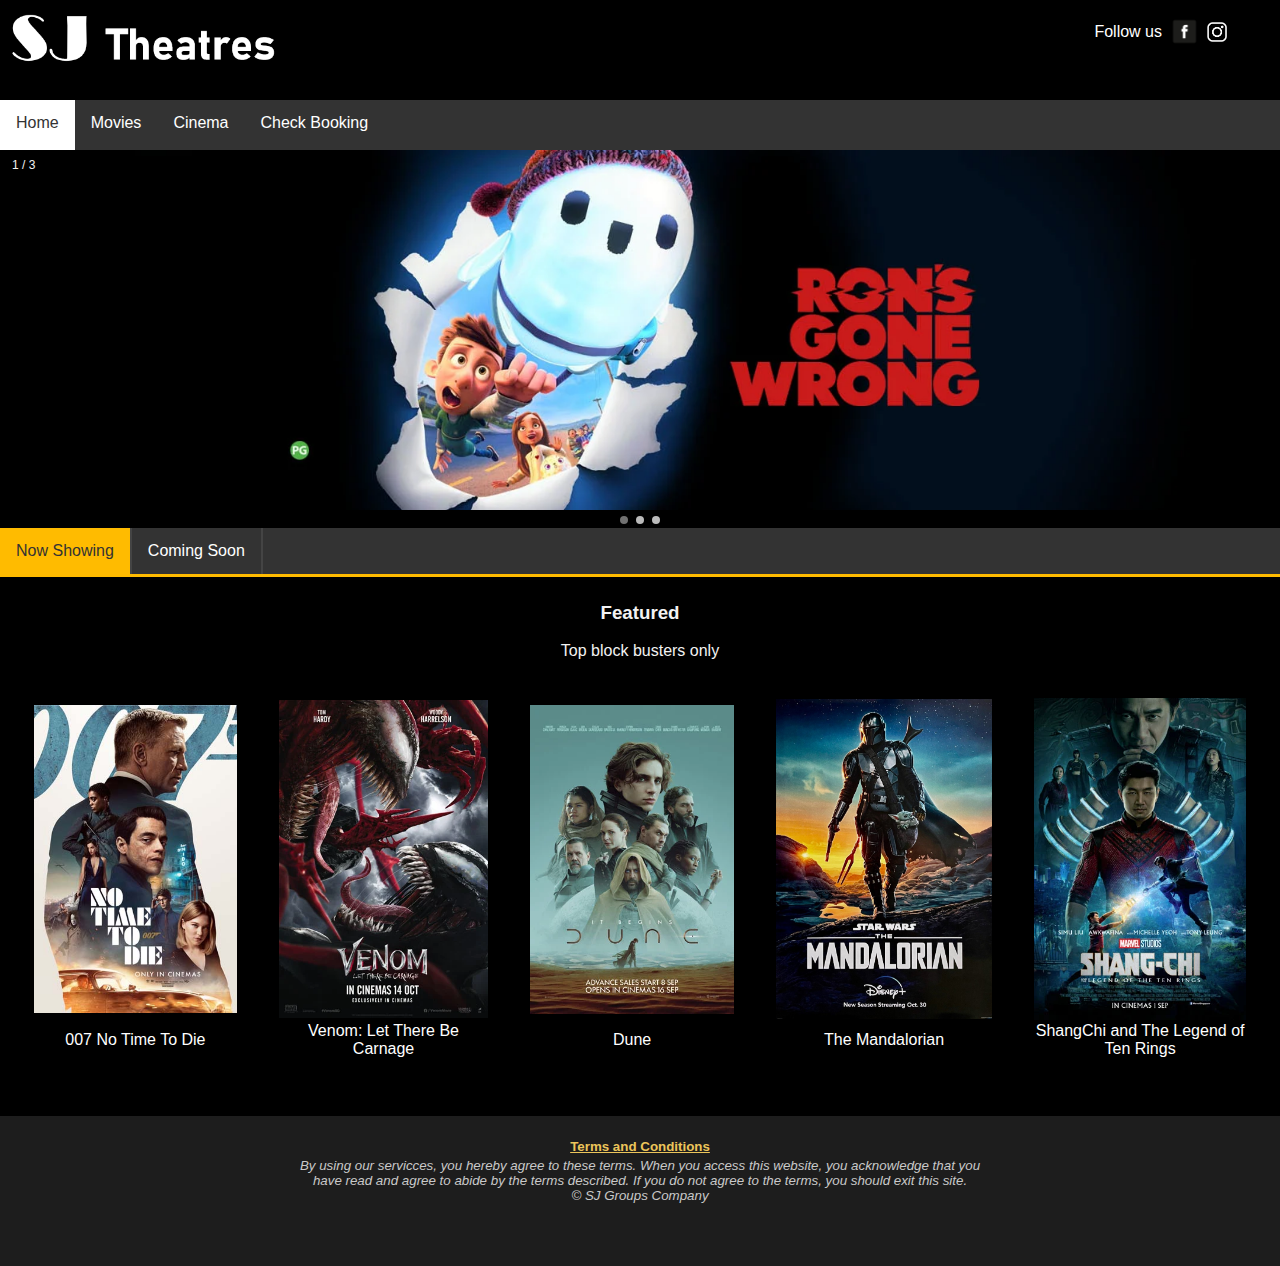
<file: index.html>
<html lang="en">
<head>
    <meta charset="UTF-8">
    <meta http-equiv="X-UA-Compatible" content="IE=edge">
    <meta name="viewport" content="width=device-width, initial-scale=1.0">
    <title>SJ Theatres - Home</title>
    <link rel="stylesheet" href="stylesheet.css">
    <link rel="shortcut icon" type="image/jpg" href="./logo.PNG"/>
</head>
<body>
    <div id="wrapper">
        <header>
            <img id='company_logo' src="headerv2.PNG" alt="Logo" width="300px">
            <table class="social">
                <tr>
                    <td>
                        <p>Follow us</p>
                    </td>
                    <td>
                        <a href="www.facebook.com"><img class="social" src="facebook-logo.jpg" alt="fb-logo" width="37px"></a>
                    </td>
                    <td>
                        <a href="www.instagram.com"><img class="social" src="instagram-logo.png" alt="ig-logo" width="20px"></a>
                    </td>
                </tr>
            </table>
        </header>
        <div id="nav">
            <nav>
                <ul class="nav">
                    <li class="nav"><a class="active" href="index.html">Home</a></li>
                    <li class="nav"><a href="movies.html">Movies</a></li>
                    <li class="nav"><a href="cinema.html">Cinema</a></li>
                    <li class="nav"><a href="javascript:openModal()">Check Booking</a></li> <!--trigger js to open modal-->
                </ul>
            </nav>
        </div>
        <!-- The Modal -->
        <div id="myModal" class="modal">

            <!-- Modal content -->
            <div class="modal-content">
                <div class="modal-header">
                    <span class="close">&times;</span>
                    <h3>Check Booking</h3>
                </div>
                <div class="modal-body">
                    <br>
                    <form action="check_booking.php" method="post" style="text-align: center;"> <!--php script to check method, match detail and fetch data from db-->
                        <label for="check_method">Method:&nbsp;</label>
                        <select name="check_method" id="check_method">
                            <option value="email" selected>E-mail</option>
                            <option value="hp">Phone</option>
                        </select>
                        <br><br>
                        <input type="text" name="user_detail" id="user_detail" size="25" required placeholder = "enter details here">
                        <input type="submit" value="Check" id="user_detail_submit">
                    </form>
                </div>
            </div>
        </div>
        <script>
            // Get the modal
            var modal = document.getElementById("myModal");

            // Get the button that opens the modal
            var btn = document.getElementById("myBtn");

            // Get the <span> element that closes the modal
            var span = document.getElementsByClassName("close")[0];

            // When the user clicks the button, open the modal 
            function openModal() {
                modal.style.display = "block";
            }
            // When the user clicks on <span> (x), close the modal
            span.onclick = function() {
                modal.style.display = "none";
            }
            // When the user clicks anywhere outside of the modal, close it
            window.onclick = function(event) {
                if (event.target == modal) {
                    modal.style.display = "none";
                }
            }
        </script>

        <div class="slideshow-container">
            <div class="mySlides fade">
                <div class="numbertext">1 / 3</div>
                <img src="slider_img/rons.webp" style="width:100%">
            </div>
            
            <div class="mySlides fade">
                <div class="numbertext">2 / 3</div>
                <img src="slider_img/cloudymountain.jpg" style="width:100%">
            </div>
            
            <div class="mySlides fade">
                <div class="numbertext">3 / 3</div>
                <img src="slider_img/venom2.webp" style="width:100%">
            </div>
            
            <div style="text-align:center">
            <span class="dot"></span> 
            <span class="dot"></span> 
            <span class="dot"></span> 
            </div>
        </div>
          
        <script>
        var slideIndex = 0;
        showSlides();
        
        function showSlides() {
        var i;
        var slides = document.getElementsByClassName("mySlides");
        var dots = document.getElementsByClassName("dot");
        for (i = 0; i < slides.length; i++) {
            slides[i].style.display = "none";  
        }
        slideIndex++;
        if (slideIndex > slides.length) {slideIndex = 1}    
        for (i = 0; i < dots.length; i++) {
            dots[i].className = dots[i].className.replace(" active", "");
        }
        slides[slideIndex-1].style.display = "block";  
        dots[slideIndex-1].className += " active";
        setTimeout(showSlides, 5000); // Change image every 2 seconds
        }
        </script>
        <div class="content">
            <div class="tab">
                <button class="tablinks" onclick="openTab(event, 'Now_Showing')" id="defaultOpen">Now Showing</button>
                <button class="tablinks" onclick="openTab(event, 'Coming_Soon')">Coming Soon</button>
            </div>
              <!-- Tab content -->
              <div id="Now_Showing" class="tabcontent">
                <h3>Featured</h3>
                <p>Top block busters only</p>
                <table class="featureTab">
                    <tr>
                        <td><img src="./posters_small/007.jpg" alt="movie1"></td>
                        <td><img src="./posters_small/carnage.webp" alt="movie2"></td>
                        <td><img src="./posters_small/dune.webp" alt="movie3"></td>
                        <td><img src="./posters_small/mandalorian.jpg" alt="movie4"></td>
                        <td><img src="./posters_small/shangchi_small.webp" alt="movie5"></td>
                    </tr>
                    <tr>
                        <td><p>007 No Time To Die</p></td>
                        <td><p>Venom: Let There Be Carnage</p></td>
                        <td><p>Dune</p></td>
                        <td><p>The Mandalorian</p></td>
                        <td><p>ShangChi and The Legend of Ten Rings</p></td>
                    </tr>
                </table>
              </div>
              
              <div id="Coming_Soon" class="tabcontent">
                <h3>Featured</h3>
                <p>Upcoming block busters</p>
                <table class="featureTab">
                    <tr>
                        <td><img src="./posters_small/eternals.jpg" alt="movie1"></td>
                        <td><img src="./posters_small/belle.jpg" alt="movie2"></td>
                        <td><img src="./posters_small/Dont Breathe 2.jpg" alt="movie3"></td>
                        <td><img src="./posters_small/encanto.jpg" alt="movie4"></td>
                        <td><img src="./posters_small/freeguy.jpg" alt="movie5"></td>
                    </tr>
                    <tr>
                        <td><p>Marvel Studios: The Eternals</p></td>
                        <td><p>Belle</p></td>
                        <td><p>Don't Breathe 2</p></td>
                        <td><p>Disney Pixar's Encanto</p></td>
                        <td><p>Free Guy</p></td>
                    </tr>
                </table>
              </div>
              
              <script>
                  function openTab(evt, tabName) {
                    // Declare all variables
                    var i, tabcontent, tablinks;

                    // Get all elements with class="tabcontent" and hide them
                    tabcontent = document.getElementsByClassName("tabcontent");
                    for (i = 0; i < tabcontent.length; i++) {
                        tabcontent[i].style.display = "none";
                    }

                    // Get all elements with class="tablinks" and remove the class "active"
                    tablinks = document.getElementsByClassName("tablinks");
                    for (i = 0; i < tablinks.length; i++) {
                        tablinks[i].className = tablinks[i].className.replace(" active", "");
                    }

                    // Show the current tab, and add an "active" class to the button that opened the tab
                    document.getElementById(tabName).style.display = "block";
                    evt.currentTarget.className += " active";
                }
              </script>
              <script>
                // Get the element with id="defaultOpen" and click on it
                document.getElementById("defaultOpen").click();
              </script>
        </div>
        <div class="push"></div>
        <footer class="footer">
           <table>
               <tr>
                   <td><a href="tnc.html"><small><b>Terms and Conditions</b></small></a></td>
               </tr>
               <tr>
                   <td><small><i>By using our servicces, you hereby agree to these terms. When you 
                       access this website, you acknowledge that you <br>have read and agree to abide by 
                       the terms described. If you do not agree to the terms, 
                       you should exit this site. <br>&copy; SJ Groups Company</i></small>
                       
                    </td>
               </tr>
           </table>
        </footer>
    </div>

</body>
</html>
</file>
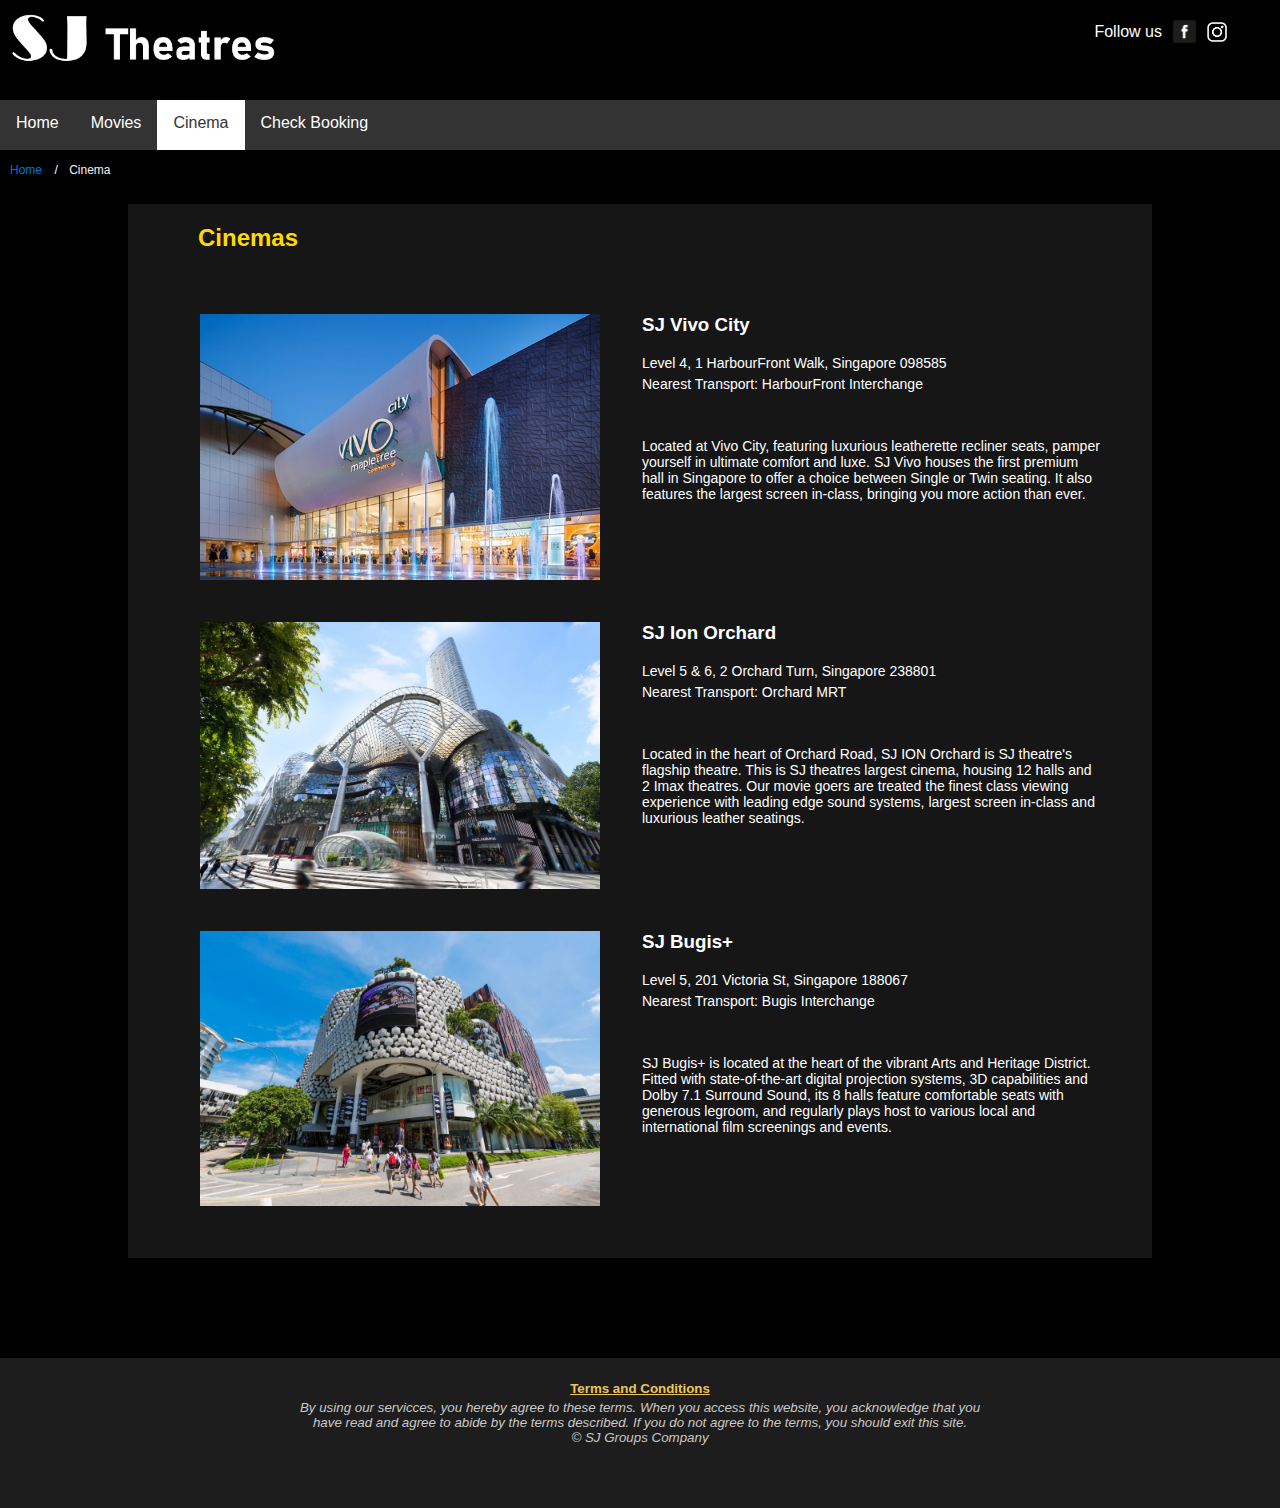
<file: cinema.html>
<html lang="en">
<head>
    <meta charset="UTF-8">
    <meta http-equiv="X-UA-Compatible" content="IE=edge">
    <meta name="viewport" content="width=device-width, initial-scale=1.0">
    <title>SJ Theatres - Cinemas</title>
    <link rel="stylesheet" href="stylesheet.css">
</head>
<body>
    <div id="wrapper">
        <header>
            <img id='company_logo' src="headerv2.PNG" alt="Logo" width="300px">
            <table class="social">
                <tr>
                    <td>
                        <p>Follow us</p>
                    </td>
                    <td>
                        <a href="www.facebook.com"><img class="social" src="facebook-logo.jpg" alt="fb-logo" width="37px"></a>
                    </td>
                    <td>
                        <a href="www.instagram.com"><img class="social" src="instagram-logo.png" alt="ig-logo" width="20px"></a>
                    </td>
                </tr>
            </table>
        </header>
        <div id="nav">
            <nav>
                <ul class="nav">
                    <li class="nav"><a href="index.html">Home</a></li>
                    <li class="nav"><a href="movies.html">Movies</a></li>
                    <li class="nav"><a class="active" href="cinema.html">Cinema</a></li>
                    <li class="nav"><a href="javascript:openModal()">Check Booking</a></li> <!--trigger js to open modal-->
                </ul>
            </nav>
        </div>
        <!-- The Modal -->
        <div id="myModal" class="modal">

            <!-- Modal content -->
            <div class="modal-content">
                <div class="modal-header">
                    <span class="close">&times;</span>
                    <h3>Check Booking</h3>
                </div>
                <div class="modal-body">
                    <br>
                    <form action="check_booking.php" method="post" style="text-align: center;"> <!--php script to check method, match detail and fetch data from db-->
                        <label for="check_method">Method:&nbsp;</label>
                        <select name="check_method" id="check_method">
                            <option value="email" selected>E-mail</option>
                            <option value="hp">Phone</option>
                        </select>
                        <br><br>
                        <input type="text" name="user_detail" id="user_detail" size="25" required placeholder = "enter details here">
                        <input type="submit" value="Check" id="user_detail_submit">
                    </form>
                </div>
            </div>
        </div>
        <script>
            // Get the modal
            var modal = document.getElementById("myModal");

            // Get the button that opens the modal
            var btn = document.getElementById("myBtn");

            // Get the <span> element that closes the modal
            var span = document.getElementsByClassName("close")[0];

            // When the user clicks the button, open the modal 
            function openModal() {
                modal.style.display = "block";
            }
            // When the user clicks on <span> (x), close the modal
            span.onclick = function() {
                modal.style.display = "none";
            }
            // When the user clicks anywhere outside of the modal, close it
            window.onclick = function(event) {
                if (event.target == modal) {
                    modal.style.display = "none";
                }
            }
        </script>

        <ul class="breadcrumb">
            <li><a href="index.html">Home</a></li>
            <li>Cinema</li>
        </ul>

        <div class="content_cinema">
            <!---------------------------------------------------------------content here---------------------------------------------------->
            <h2>Cinemas</h2>
            <table class="cinema">
                <tr>
                    <td>
                        <img src="./cinema_img/Vivo.jpg" alt="Vivo City">
                    </td>
                    <td>
                        <h3>SJ Vivo City</h3>
                        <p>Level 4, 1 HarbourFront Walk, Singapore 098585</p>
                        <p>Nearest Transport: HarbourFront Interchange</p><br><br>
                        <p>Located at Vivo City, featuring luxurious leatherette recliner seats, pamper yourself in ultimate comfort and luxe. SJ Vivo
                            houses the first premium hall in Singapore to offer a choice between Single or Twin seating. 
                            It also features the largest screen in-class, bringing you more action than ever.</p>
                    </td>
                </tr>
                <tr>
                    <td>
                        <img src="./cinema_img/ion.jpg" alt="Ion Orchard">
                    </td>
                    <td>
                        <h3>SJ Ion Orchard</h3>
                        <p>Level 5 & 6, 2 Orchard Turn, Singapore 238801</p>
                        <p>Nearest Transport: Orchard MRT</p><br><br>
                        <p>Located in the heart of Orchard Road, SJ ION Orchard is SJ theatre's flagship theatre. This
                            is SJ theatres largest cinema, housing 12 halls and 2 Imax theatres. Our movie goers are 
                            treated the finest class viewing experience with leading edge sound systems, largest screen in-class 
                            and luxurious leather seatings.
                    </td>
                </tr>
                <tr>
                    <td>
                        <img src="./cinema_img/bugis+.jpg" alt="Bugis+">
                    </td>
                    <td>
                        <h3>SJ Bugis+</h3>
                        <p>Level 5, 201 Victoria St, Singapore 188067</p>
                        <p>Nearest Transport: Bugis Interchange</p><br><br>
                        <p>SJ Bugis+ is located at the heart of the vibrant Arts and Heritage District.
                            Fitted with state-of-the-art digital projection systems, 3D capabilities and Dolby 7.1 Surround Sound, its 
                            8 halls feature comfortable seats with generous legroom, and regularly plays host to various local and 
                            international film screenings and events.</p>
                    </td>
                </tr>
            </table>
        </div>        

        <div class="push"></div>
        <footer class="footer">
           <table>
               <tr>
                   <td><a href="tnc.html"><small><b>Terms and Conditions</b></small></a></td>
               </tr>
               <tr>
                   <td><small><i>By using our servicces, you hereby agree to these terms. When you 
                       access this website, you acknowledge that you <br>have read and agree to abide by 
                       the terms described. If you do not agree to the terms, 
                       you should exit this site. <br>&copy; SJ Groups Company</i></small>
                       
                    </td>
               </tr>
           </table>
        </footer>
    </div>

</body>
</html>
</file>
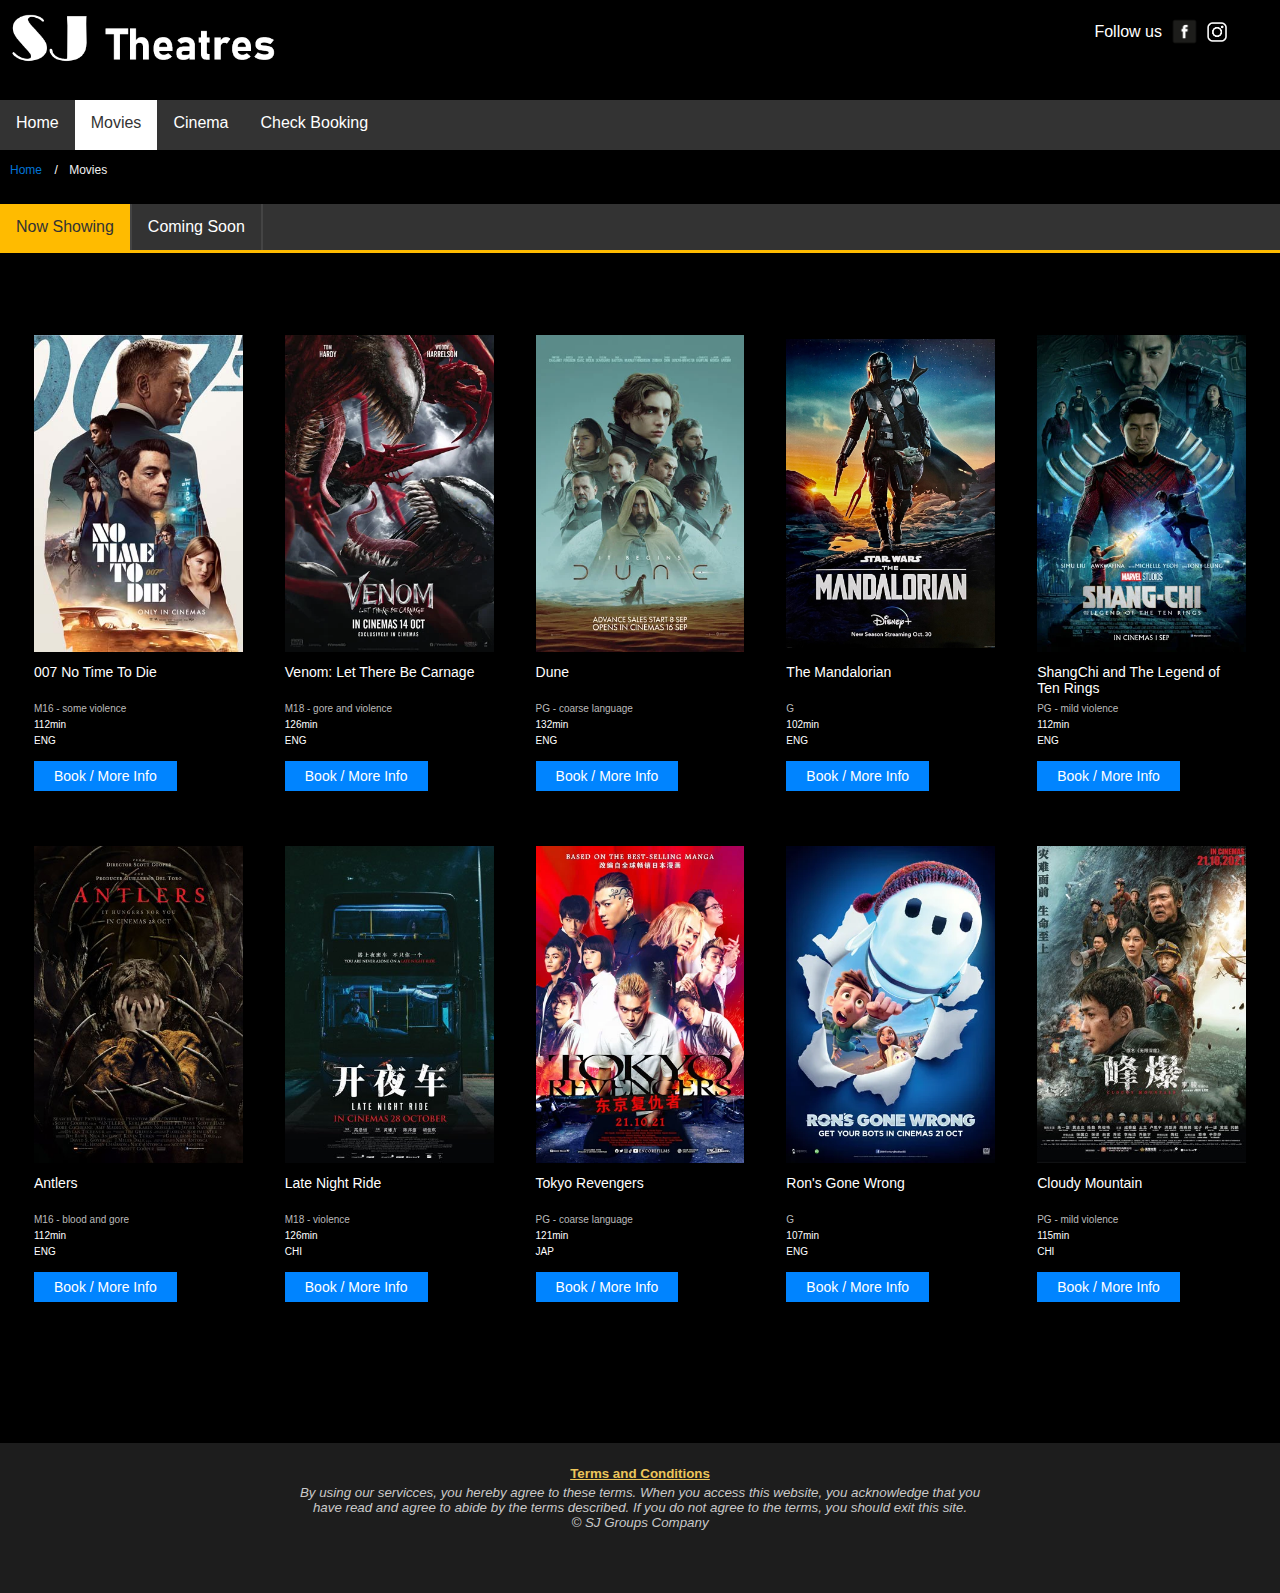
<file: movies.html>
<html lang="en">
<head>
    <meta charset="UTF-8">
    <meta http-equiv="X-UA-Compatible" content="IE=edge">
    <meta name="viewport" content="width=device-width, initial-scale=1.0">
    <title>SJ Theatres - Movies</title>
    <link rel="stylesheet" href="stylesheet.css">
    <link rel="shortcut icon" type="image/jpg" href="./logo.PNG"/>
</head>
<body>
    <div id="wrapper">

        <header>
            <img id='company_logo' src="headerv2.PNG" alt="Logo" width="300px">
            <table class="social">
                <tr>
                    <td>
                        <p>Follow us</p>
                    </td>
                    <td>
                        <a href="www.facebook.com"><img class="social" src="facebook-logo.jpg" alt="fb-logo" width="37px"></a>
                    </td>
                    <td>
                        <a href="www.instagram.com"><img class="social" src="instagram-logo.png" alt="ig-logo" width="20px"></a>
                    </td>
                </tr>
            </table>
        </header>

        <div id="nav">
            <nav>
                <ul class="nav">
                    <li class="nav"><a href="index.html">Home</a></li>
                    <li class="nav"><a class="active" href="movies.html">Movies</a></li>
                    <li class="nav"><a href="cinema.html">Cinema</a></li>
                    <li class="nav"><a href="javascript:openModal()">Check Booking</a></li> <!--trigger js to open modal-->
                </ul>
            </nav>
        </div>

        <!-- The Modal -->
        <div id="myModal" class="modal">

            <!-- Modal content -->
            <div class="modal-content">
                <div class="modal-header">
                    <span class="close">&times;</span>
                    <h3>Check Booking</h3>
                </div>
                <div class="modal-body">
                    <br>
                    <form action="check_booking.php" method="post" style="text-align: center;"> <!--php script to check method, match detail and fetch data from db-->
                        <label for="check_method">Method:&nbsp;</label>
                        <select name="check_method" id="check_method">
                            <option value="email" selected>E-mail</option>
                            <option value="hp">Phone</option>
                        </select>
                        <br><br>
                        <input type="text" name="user_detail" id="user_detail" size="25" required placeholder = "enter details here">
                        <input type="submit" value="Check" id="user_detail_submit">
                    </form>
                </div>
            </div>
        </div>
        <script>
            // Get the modal
            var modal = document.getElementById("myModal");

            // Get the button that opens the modal
            var btn = document.getElementById("myBtn");

            // Get the <span> element that closes the modal
            var span = document.getElementsByClassName("close")[0];

            // When the user clicks the button, open the modal 
            function openModal() {
                modal.style.display = "block";
            }
            // When the user clicks on <span> (x), close the modal
            span.onclick = function() {
                modal.style.display = "none";
            }
            // When the user clicks anywhere outside of the modal, close it
            window.onclick = function(event) {
                if (event.target == modal) {
                    modal.style.display = "none";
                }
            }
        </script>

        <ul class="breadcrumb">
            <li><a href="index.html">Home</a></li>
            <li>Movies</li>
        </ul>

        <div class="content">
            <div class="tab">
                <button class="tablinks" onclick="openTab(event, 'Now_Showing')" id="defaultOpen">Now Showing</button>
                <button class="tablinks" onclick="openTab(event, 'Coming_Soon')">Coming Soon</button>
            </div>
              <!-- "Now Shoing" Tab content -->
              <div id="Now_Showing" class="tabcontent">
                <br><br><br>
                <form action="get_movie.php" method="get">
                    <table class="movie_tabs">
                        <tr>
                            <td><img src="./posters_small/007.jpg" alt="movie1"></td>
                            <td><img src="./posters_small/carnage.webp" alt="movie2"></td>
                            <td><img src="./posters_small/dune.webp" alt="movie3"></td>
                            <td><img src="./posters_small/mandalorian.jpg" alt="movie4"></td>
                            <td><img src="./posters_small/shangchi_small.webp" alt="movie5"></td>
                        </tr>
                        <tr>
                            <td>
                                <p class="movie_title">007 No Time To Die</p>
                                <small>M16 - some violence</small>
                                <p>112min</p>
                                <p>ENG</p>
                                <button class="book" name="movie" value="1" type="submit">Book / More Info</button>
                            </td>
                            <td>
                                <p class="movie_title">Venom: Let There Be Carnage</p>
                                <small>M18 - gore and violence</small>
                                <p>126min</p>
                                <p>ENG</p>
                                <button class="book" name="movie" value="2" type="submit">Book / More Info</button>
                            </td>
                            <td>
                                <p class="movie_title">Dune</p>
                                <small>PG - coarse language</small>
                                <p>132min</p>
                                <p>ENG</p>
                                <button class="book" name="movie" value="3" type="submit">Book / More Info</button>
                            </td>
                            <td>
                                <p class="movie_title">The Mandalorian</p>
                                <small>G</small>
                                <p>102min</p>
                                <p>ENG</p>
                                <button class="book" name="movie" value="4" type="submit">Book / More Info</button>
                            </td>
                            <td>
                                <p class="movie_title">ShangChi and The Legend of Ten Rings</p>
                                <small>PG - mild violence</small>
                                <p>112min</p>
                                <p>ENG</p>
                                <button class="book" name="movie" value="5" type="submit">Book / More Info</button>
                            </td>
                        </tr>
                        <tr>
                            <td><img src="./posters_small/antlers.jpg" alt="movie6"></td>
                            <td><img src="./posters_small/Late Night Ride.jpg" alt="movie7"></td>
                            <td><img src="./posters_small/tokyorevengers.webp" alt="movie8"></td>
                            <td><img src="./posters_small/ron_small.webp" alt="movie9"></td>
                            <td><img src="./posters_small/cloudyMountain.jpg" alt="movie10"></td>
                        </tr>
                        <tr>
                            <td>
                                <p class="movie_title">Antlers</p>
                                <small>M16 - blood and gore</small>
                                <p>112min</p>
                                <p>ENG</p>
                                <button class="book" name="movie" value="6" type="submit">Book / More Info</button>
                            </td>
                            <td>
                                <p class="movie_title">Late Night Ride</p>
                                <small>M18 - violence</small>
                                <p>126min</p>
                                <p>CHI</p>
                                <button class="book" name="movie" value="7" type="submit">Book / More Info</button>
                            </td>
                            <td>
                                <p class="movie_title">Tokyo Revengers</p>
                                <small>PG - coarse language</small>
                                <p>121min</p>
                                <p>JAP</p>
                                <button class="book" name="movie" value="8" type="submit">Book / More Info</button>
                            </td>
                            <td>
                                <p class="movie_title">Ron's Gone Wrong</p>
                                <small>G</small>
                                <p>107min</p>
                                <p>ENG</p>
                                <button class="book" name="movie" value="9" type="submit">Book / More Info</button>
                            </td>
                            <td>
                                <p class="movie_title">Cloudy Mountain</p>
                                <small>PG - mild violence</small>
                                <p>115min</p>
                                <p>CHI</p>
                                <button class="book" name="movie" value="10" type="submit">Book / More Info</button>
                            </td>
                        </tr>
                    </table>
                </form>
              </div>
              
              <!-- "Coming Soon" Tab content -->
              <div id="Coming_Soon" class="tabcontent">
                <br><br><br>
                <table class="movie_tabs">
                    <tr>
                        <td><img src="./posters_small/adams.jpg" alt="movie1"></td>
                        <td><img src="./posters_small/eternals.jpg" alt="movie2"></td>
                        <td><img src="./posters_small/lastnight.jpg" alt="movie3"></td>
                        <td><img src="./posters_small/encanto.jpg" alt="movie4"></td>
                        <td><img src="./posters_small/belle.jpg" alt="movie5"></td>
                    </tr>
                    <tr>
                        <td>
                            <p class="movie_title">The Adams Family 2</p>
                            <small>G</small>
                            <p>109min</p>
                            <p>ENG</p>
                        </td>
                        <td>
                            <p class="movie_title">Marvel Studios's: The Eternals</p>
                            <small>(Rating to be advised)</small>
                            <p>115min</p>
                            <p>ENG</p>
                        </td>
                        <td>
                            <p class="movie_title">Last Night</p>
                            <small>(Rating to be advised)</small>
                            <p>-</p>
                            <p>ENG</p>
                        </td>
                        <td>
                            <p class="movie_title">Disney Pixar's Encanto</p>
                            <small>G</small>
                            <p>102min</p>
                            <p>ENG</p>
                        </td>
                        <td>
                            <p class="movie_title">Belle</p>
                            <small>G</small>
                            <p>122min</p>
                            <p>ENG</p>
                        </td>
                    </tr>
                    <tr>
                        <td><img src="./posters_small/freeguy.jpg" alt="movie1"></td>
                        <td><img src="./posters_small/Dont Breathe 2.jpg" alt="movie2"></td>
                        <td><img src="./posters_small/pils.webp" alt="movie3"></td>
                        <td><img src="./posters_small/ghostbusters.webp" alt="movie4"></td>
                        <td><img src="./posters_small/sooryavanshi.webp" alt="movie5"></td>
                    </tr>
                    <tr>
                        <td>
                            <p class="movie_title">Free Guy</p>
                            <small>G</small>
                            <p>112min</p>
                            <p>ENG</p>
                        </td>
                        <td>
                            <p class="movie_title">Don't Breathe 2</p>
                            <small>(Rating to be advised)</small>
                            <p>-</p>
                            <p>ENG</p>
                        </td>
                        <td>
                            <p class="movie_title">Pil's Adventure</p>
                            <small>G</small>
                            <p>121min</p>
                            <p>ENG</p>
                        </td>
                        <td>
                            <p class="movie_title">Ghostbusters: Afterlife</p>
                            <small>(Rating to be advised)</small>
                            <p>107min</p>
                            <p>ENG</p>
                        </td>
                        <td>
                            <p class="movie_title">Sooryavanshi</p>
                            <small>PG - mild violence</small>
                            <p>115min</p>
                            <p>HIN</p>
                        </td>
                    </tr>
                </table>
              </div>
              <script>
                  function openTab(evt, tabName) {
                    // Declare all variables
                    var i, tabcontent, tablinks;

                    // Get all elements with class="tabcontent" and hide them
                    tabcontent = document.getElementsByClassName("tabcontent");
                    for (i = 0; i < tabcontent.length; i++) {
                        tabcontent[i].style.display = "none";
                    }

                    // Get all elements with class="tablinks" and remove the class "active"
                    tablinks = document.getElementsByClassName("tablinks");
                    for (i = 0; i < tablinks.length; i++) {
                        tablinks[i].className = tablinks[i].className.replace(" active", "");
                    }

                    // Show the current tab, and add an "active" class to the button that opened the tab
                    document.getElementById(tabName).style.display = "block";
                    evt.currentTarget.className += " active";
                }
              </script>
              <script>
                // Get the element with id="defaultOpen" and click on it
                document.getElementById("defaultOpen").click();
              </script>
        </div>
        <div class="push"></div>
        <footer class="footer">
           <table>
               <tr>
                   <td><a href="tnc.html"><small><b>Terms and Conditions</b></small></a></td>
               </tr>
               <tr>
                   <td><small><i>By using our servicces, you hereby agree to these terms. When you 
                       access this website, you acknowledge that you <br>have read and agree to abide by 
                       the terms described. If you do not agree to the terms, 
                       you should exit this site. <br>&copy; SJ Groups Company</i></small>
                       
                    </td>
               </tr>
           </table>
        </footer>
    </div>


</body>
</html>
</file>
<file: stylesheet.css>
/*-----------------------General Styling-----------------------*/
body {
  background-color: #000;
  border: 0;
  margin: 0;
  font-family: Verdana, sans-serif;
}
#wrapper {
  background-color: #000;
  width: 100%;
  color: #f2f2f2;
  min-height: 100%;
 
  min-width: 1100px;
}
header {
  height: 100px;
}
header.img #comapny_logo {
  float: left;
  height: 70%;
}
table.social {
  float: right;
  align-content: center;
  padding: 10px 50px 0px 0px;
  color: #FFF;
}
ul.nav {
    list-style-type: none;
    margin: 0;
    padding: 0;
    overflow: hidden;
    background-color: #333;
}
li.nav {
    float: left;
}
li.nav a {
    display: block;
    color: white;
    text-align: center;
    padding: 14px 16px;
    text-decoration: none;
    height: 50px;
}
/* Change the link color to #111 (black) on hover */
li.nav a:hover {
    background-color: #111;
}
ul.nav li a.active {
    background-color: #ffffff;
    color: #333;
}
footer {
    background-color: #333;
    bottom:0;
    width:100%;
    background:rgb(29, 29, 29);
    min-height: 150;
}
footer table {
    color: rgb(201, 201, 201);
    border: 0px 20px 0px 0px;
    padding: 20px;
    margin: auto;
}
footer table td {
  text-align: center;
}
footer a {
  color: #ecc55a;
}
.push {
  min-height: 150 px;
}
/*.......pop up check booking form....*/
/* The Modal (background) */
.modal {
  display: none; /* Hidden by default */
  position: fixed; /* Stay in place */
  z-index: 1; /* Sit on top */
  padding-top: 100px; /* Location of the box */
  left: 0;
  top: 0;
  width: 100%; /* Full width */
  height: 100%; /* Full height */
  overflow: auto; /* Enable scroll if needed */
  background-color: rgb(0,0,0); /* Fallback color */
  background-color: rgba(0,0,0,0.7); /* Black w/ opacity */
}
/* Modal Content */
.modal-content {
  position: relative;
  background-color: rgba(50,50,50,0.9);
  margin: auto;
  padding: 0;
  width: 30%;
  min-width: 450px;
  box-shadow: 0 4px 8px 0 rgba(0,0,0,0.2),0 6px 20px 0 rgba(0,0,0,0.19);
  -webkit-animation-name: animatetop;
  -webkit-animation-duration: 0.4s;
  animation-name: animatetop;
  animation-duration: 0.4s;
}
/* Add Animation */
@-webkit-keyframes animatetop {
  from {top:-300px; opacity:0} 
  to {top:0; opacity:1}
}
@keyframes animatetop {
  from {top:-300px; opacity:0}
  to {top:0; opacity:1}
}
/* The Close Button */
.close {
  color: #333;
  float: right;
  font-size: 28px;
  font-weight: bold;
}
.close:hover,
.close:focus {
  color: #000;
  text-decoration: none;
  cursor: pointer;
}
.modal-header {
  padding: 2px 16px;
  background-color: #e7a412;
  color: rgb(0, 0, 0);
}
.modal-header h3 {
  padding: 5px 2px;
  margin: 0px;
}
.modal-body {
  padding: 2px 16px 20px 16px;

}
#user_detail, #check_method, #user_detail_submit{
  font-size: 16px;
  border-radius: 2px;
  border: none
}




/*=======================Home Specific=======================*/
div.content{
  clear: both;
}
/*.............Slider...........*/
* {box-sizing: border-box;}
.mySlides {display: none;}
img {vertical-align: middle;}
/* Slideshow container */
.slideshow-container {
  max-width: 1500px;
  position: relative;
  margin: auto;
}
/* Number text (1/3 etc) */
.numbertext {
  color: #f2f2f2;
  font-size: 12px;
  padding: 8px 12px;
  position: absolute;
  top: 0;
}
/* The dots/bullets/indicators */
.dot {
  height: 8px;
  width: 8px;
  margin: 0 2px;
  background-color: #bbb;
  border-radius: 50%;
  display: inline-block;
  transition: background-color 0.6s ease;
}
span.active {
  background-color: #717171;
}
/* Fading animation */
.fade {
  -webkit-animation-name: fade;
  -webkit-animation-duration: 1.5s;
  animation-name: fade;
  animation-duration: 1.5s;
}
@-webkit-keyframes fade {
  from {opacity: .4} 
  to {opacity: 1}
}
@keyframes fade {
  from {opacity: .4} 
  to {opacity: 1}
}
/* On smaller screens, decrease text size */
@media only screen and (max-width: 300px) {
  .text {font-size: 11px}
}
/*.................tabs....................*/
/* Style the tab */
.tab {
  overflow: hidden;
  background-color: #333;
}
/* Style the buttons that are used to open the tab content */
.tab button {
  background-color: inherit;
  float: left;
  border: none;
  border-right: 2px solid rgb(68, 68, 68);
  outline: none;
  cursor: pointer;
  padding: 14px 16px;
  transition: 0.3s;
  color: #FFF;
  font-size: 100%;
}
/* Change background color of buttons on hover */
.tab button:hover {
  background-color: #ddd;
  color: #333;
}
/* Create an active/current tablink class */
.tab button.active {
  background-color: #ffbb00;
  color: #333;
}
/* Style the tab content */
.tabcontent {
  display: none;
  padding: 6px 12px;
  border-top: 3px solid #ffbb00;
  animation: fadeEffect 0.5s; /* Fading effect takes 0.5 second */
}
table.featureTab {
  color: #fff;
  margin: auto;
  padding-bottom: 50px;
}
table.featureTab td {
  max-width: 300px ;
  padding: 0px 20px 0px 20px ;
}
table.featureTab img{
  max-width: 100%;
  max-height: 100%;
  padding-top: 20px;
}
table.featureTab tr:nth-of-type(even) { 
  text-align: center;
}
div.tabcontent h3, .tabcontent p {
  text-align: center;
}

/* Go from zero to full opacity */
@keyframes fadeEffect {
  from {opacity: 0;}
  to {opacity: 1;}
}

/*=======================Movie styling=======================*/
/* Style the list */
ul.breadcrumb {
  padding: 10px 16px;
  list-style: none;
  background-color: #000;
}
/* Display list items side by side */
ul.breadcrumb li {
  display: inline;
  font-size: 12px;
}
/* Add a slash symbol (/) before/behind each list item */
ul.breadcrumb li+li:before {
  padding: 8px;
  color: #FFF;
  content: "/\00a0";
}
/* Add a color to all links inside the list */
ul.breadcrumb li a {
  color: #0275d8;
  text-decoration: none;
}
/* Add a color on mouse-over */
ul.breadcrumb li a:hover {
  color: #01447e;
  text-decoration: underline;
}
ul.breadcrumb {
  margin-top: 0px;
  padding: 10px
}
table.movie_tabs {
  color: #fff;
  margin-left: auto;
  margin-right: auto;
  margin-bottom: 100px;
}
table.movie_tabs td {
  width:  250px;
  padding: 0px 20px 0px 20px;
}
table.movie_tabs img{
  max-width: 100%;
  max-height: 100%;
  padding-top: 20px;
}
table.movie_tabs tr:nth-of-type(even) { 
  vertical-align: top;
  height: 170px;
  background-color: rgb(0, 0, 0);
}
table.movie_tabs small {
  font-size: 10px;
  padding: 10px 0px 10px 0px;
  color: #bbb;
}
table.movie_tabs p{
  font-size: 10px;
  text-align: left;
  margin: 5px 0px;
}
table.movie_tabs p.movie_title {
  font-size: 14px;
  margin-top: 10px;
  text-align: left;
  min-height: 34px;
}
button.book {
  background-color: #0084ff;
  border: 0px;
  color: #fff;
  padding: 7px 20px;
  margin-top: 10px;
  font-size: 14px;
}
button.book:hover {
  background-color: #004d96;
}
/*=================Individual Movie styling==================*/
div.mini_wrapper {
  width: 1060px;
  margin: auto;
}
h2.movie_title {
  color: #ffd900;
  font-size: 24px;
  margin-bottom: 0px;
}
p.rating {
  margin-top: 0px;
  color: #9e9e9e;
  font-size: 13px;
}
hr.movie_title {
  border-color: #8d8d8d;
}
div.individual_mov {
  display: flex;
  padding-bottom: 20px;
}
#img img{
  width: 348;
  height: 528;
}
div #info{
  padding-left: 50px;
}
table.individual_mov {
  padding-bottom: 20px;
}
table.individual_mov td {
  color: #FFF;
  vertical-align: top;
  font-size: 14px;
}
table.individual_mov td.detail {
  max-width: 300px;
  padding: 0px 10px 10px 20px
}
table.individual_mov td.label {
  color: #9e9e9e;
}
#synopsis p {
  font-size: 14px;
}
/*-------------booking div------------ */
div.booking {
  color: #FFF;
  background-color: #1d1d1d;
  margin-bottom: 50px;
}
form.booking {
  padding: 20px;
}
table.booking {
  color: #FFF;
  margin: auto;
}

/*========================Ticket Purchase========================*/
h2._title{
  margin-top: 0px;
  margin-bottom: 50px;
  text-align: center;
  color: #e6b140;
}
div.mini_wrapper_selected_mov {
  width: 800px;
  margin: auto;
  background-color: #1d1d1d;
  padding: 30px 50px 50px 50px;
}

div.selected_mov {
  display: flex;
}
div #selected_info{
  padding: 0px 10px 0px 10px;
  width: 100%;
}
div #selected_info p{
  margin: 5px;
}
#checkout_content_table {
  margin: 0px auto;
  width: 100%;
}
table.checkout_content_table tr {
  width: 100%;
  text-align: center;
}
div.screen {
  background-color: rgb(255, 255, 255);
  box-shadow: 0 10px 25px rgba(255, 255, 255, 0.7);
  height: 10px;
  margin: 20px 0px 20px 0px;
  width: 300px;
}
.ticket_purchase_button {
  padding: 10px 20px;
  border-radius: 3px;
  border: 0px;
  color: #FFF;
  background-color: #F00;  
  font-size: 16px;
}
.ticket_purchase_button:hover {
  background-color: rgb(161, 0, 0);
}
hr.subsection_divider{
  border-color: #e6b140;
}
table.sub_summary {
  border-collapse: collapse;
}
table.sub_summary td{
  padding: 5px 50px;
}
tr.linetop {
  border-bottom: 1pt solid rgb(255, 255, 255);
}
tr.linebtm {
  border-top: 1pt solid rgb(255, 255, 255);
}
#total_text {
  text-align: right;
}
tr.total td {
  padding-top: 20px;
}
div.notification {
  width: 350px;
  text-align: left;
  padding-left: 30px;
  background-color: rgba(255, 60, 60, 0.664);
  margin: 10px 20px;
  border-radius: 5px;

}
#phone_alert, #email_alert, #name_alert {
  margin: 2px;
  font-size: 12px;
  color: #FFF;

}
table.user_detail td {
  padding: 10px;
}



/*========================Cinema page========================*/
div.content_cinema{
  color: #FFF;
  width: 80%;
  background-color: #161616;
  margin: auto;
  margin-bottom: 100px;
}
div.content_cinema h2{
  margin: 0px;
  padding: 20px 30px 10px 70px;
  color: #ffd900;
}
table.cinema {
  color: #FFF;
  padding: 30px 30px 30px 50px;
}
table.cinema td {
  padding: 20px;
  vertical-align: top;
}
div.btm{
  vertical-align: bottom;
}
table.cinema img{
  max-width: 400px;
}
table.cinema h3{
  color: #FFF;
}
table.cinema p {
  margin: 5px 0px;
  font-size: 14px;
}


/*===booking success page====*/
.return_home {
  background-color: #fa9600;
  color: #000;
  border: 0px;
  border-radius: 3px;
  padding: 10px 20px;
  float: right;
  margin: 0px 10px;
}
.browse {
  background-color: #ff5100;
  border: 0px;
  border-radius: 3px;
  padding: 10px 20px;
  float: right;
  margin: 0px 10px;
}




/*=====================Confirmation page=====================*/
/*===========================================================*/
ul.progressBar {
  padding: 10px 16px;
  list-style: none;
  background-color: #000;
  display: flex;
  justify-content: center;
  margin-top: 0px;
  padding: 10px
}
  /* Display list items side by side */
ul.progressBar li {
  display: inline;
  font-size: 16px;
  color: #717171;
}
  /* Add a slash symbol (/) before/behind each list item */
ul.progressBar li+li:before {
  padding: 8px;
  color: rgb(255, 255, 255);
  content: ">\00a0";
}
  /* Add a color to all links inside the list */
ul.progressBar li a {
  color: #0275d8;
  text-decoration: none;
}
  /* Add a color on mouse-over */
ul.progressBar li a:hover {
  color: #01447e;
  text-decoration: underline;
}
ul.progressBar li.active {
  color: #FFF;
}
div.confirmation {
  text-align: left;
  width: 800px;
  margin: auto;
  background-color: #1d1d1d;
  padding: 20px 100px 100px 100px;
  color: #FFF;
  margin-top: 30px;
  margin-bottom: 50px;
  min-height: 600px;
}
.confirmation h3 {
  color: #e7a412;
}
.confirmation h2 {
  color: #e6b140;
  text-align: center;
}
#paymentMethod {
  background-color: rgb(105, 105, 105);
  border-radius: 4px;
  padding: 10px 20px;
  border: 0px;
  color: #ddd;
  font-size: 16px;
}
#pay {
  background-color: rgb(180, 0, 0);
  border: 0px;
  color: rgb(228, 226, 226);
  border-radius: 4px;
  padding: 11px 20px;
  font-size: 16px;
  margin-left: 5px;
}
#pay:hover {
  background-color: rgb(126, 0, 0);
}
table.payment td{
  vertical-align: top;
}
table.payment {
  float: right;
}

/*===================Personal Particulars====================*/
/*===========================================================*/
table.personalDetailForm {
  margin: auto;
}
table.personalDetailForm td {
  color: white;
  padding-bottom: 10px;
  vertical-align: top;
}
table.personalDetailForm td.col1 {
  text-align: right;
  padding-right: 20px;
}

/*===================check_booking====================*/
span.c {
  color: rgb(160, 160, 160);
}
</file>
